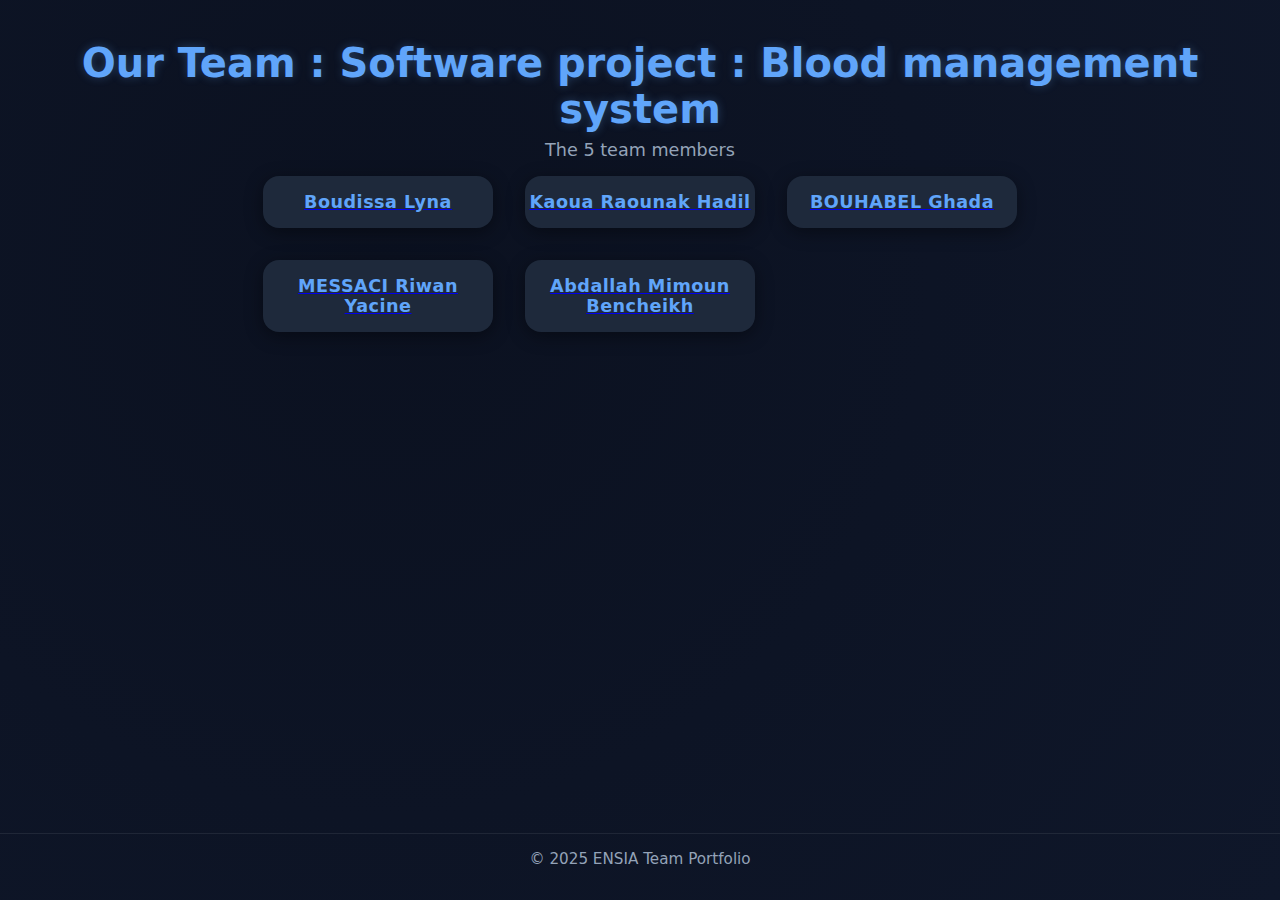
<file: index.html>
<!DOCTYPE html>
<html lang="fr">
<head>
  <meta charset="utf-8" />
  <meta name="viewport" content="width=device-width,initial-scale=1" />
  <title>ENSIA Team Portfolio</title>
  <link rel="stylesheet" href="./styles.css">
</head>
<body>
  <header class="site-header">
    <div class="container">
      <h1>Our Team : Software project : Blood management system </h1>
      <p class="subtitle">The 5 team members </p>
    </div>
  </header>

  <main class="container team-grid">
    <article class="member-card">
      <a href="./student3.html" class="member-link">
        <h3>Boudissa Lyna</h3>
      </a>
    </article>

    <article class="member-card">
      <a href="./student4.html" class="member-link">
        <h3>Kaoua Raounak Hadil</h3>
      </a>
    </article>

    <article class="member-card">
      <a href="./bouhabel_ghada.html" class="member-link">
      
        <h3>BOUHABEL Ghada</h3>
      </a>
    </article>

    <article class="member-card">
      <a href="./teammember4/student1.html" class="member-link">
        <h3>MESSACI Riwan Yacine</h3>
      </a>
    </article>

    <article class="member-card">
      <a href="./student2.html" class="member-link">
        <h3>Abdallah Mimoun Bencheikh</h3>
      </a>
    </article>
  </main>

  <footer class="site-footer">
    <div class="container">
      <p>© 2025 ENSIA Team Portfolio </p>
    </div>
  </footer>
</body>
</html>
</file>
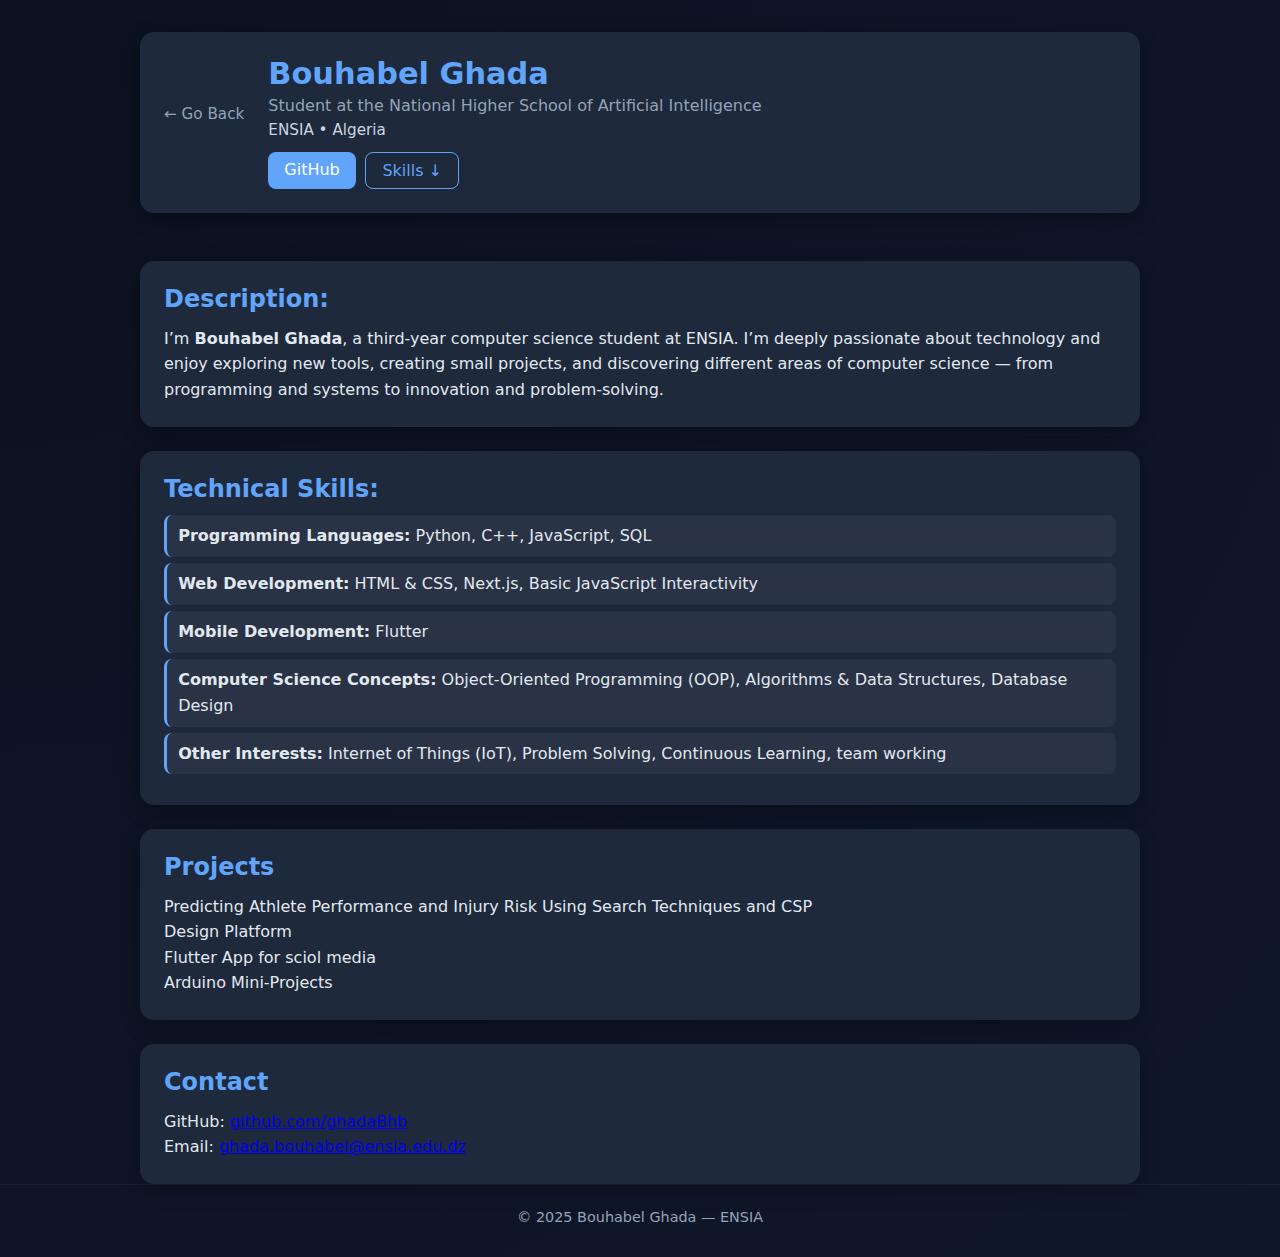
<file: bouhabel_ghada.html>
<!DOCTYPE html>
<html lang="fr">
<head>
  <meta charset="utf-8" />
  <meta name="viewport" content="width=device-width,initial-scale=1" />
  <title>Bouhabel Ghada Profile</title>
  <link rel="stylesheet" href="./bouhabel_ghada.css" />
</head>
<body>
  <header class="profile-header">
    <div class="container hero">
      <a href="./home/index.html" class="back-link">← Go Back</a>
      <div class="hero-content">
        <div class="info">
          <h1>Bouhabel Ghada</h1>
          <p class="role">Student at the National Higher School of Artificial Intelligence</p>
          <p class="location">ENSIA • Algeria</p>
          <div class="links">
            <a href="https://github.com/ghadaBhb" target="_blank" class="btn">GitHub</a>
            <a href="#skills" class="btn secondary">Skills ↓</a>
          </div>
        </div>
      </div>
    </div>
  </header>

  <main class="container profile-main">
    <section class="card about">
      <h2>Description:</h2>
      <p>
        I’m <strong>Bouhabel Ghada</strong>, a third-year computer science student at ENSIA.  
        I’m deeply passionate about technology and enjoy exploring new tools,  
        creating small projects, and discovering different areas of computer science —  
        from programming and systems to innovation and problem-solving.
      </p> 
    </section>

    <section id="skills" class="card skills">
      <h2>Technical Skills:</h2>
      <ul>
        <li><strong>Programming Languages:</strong> Python, C++, JavaScript, SQL</li>
        <li><strong>Web Development:</strong> HTML & CSS, Next.js, Basic JavaScript Interactivity</li>
        <li><strong>Mobile Development:</strong> Flutter</li>
        <li><strong>Computer Science Concepts:</strong> Object-Oriented Programming (OOP), Algorithms & Data Structures, Database Design</li>
        <li><strong>Other Interests:</strong> Internet of Things (IoT), Problem Solving, Continuous Learning, team working</li>
      </ul>
    </section>

    <section class="card projects">
      <h2>Projects</h2>
      <p>
        Predicting Athlete Performance and Injury Risk Using Search Techniques and CSP<br>
        Design Platform<br>
        Flutter App for sciol media<br>
        Arduino Mini-Projects
      </p>
    </section>

    <section class="card contact">
      <h2>Contact</h2>
      <p>
        GitHub: <a href="https://github.com/ghadaBhb" target="_blank">github.com/ghadaBhb</a><br>
        Email: <a href="mailto:ghada.bouhabel@ensia.edu.dz">ghada.bouhabel@ensia.edu.dz</a>
      </p>
    </section>
  </main>

  <footer class="profile-footer">
    <p>© 2025 Bouhabel Ghada — ENSIA</p>
  </footer>
</body>
</html>
</file>
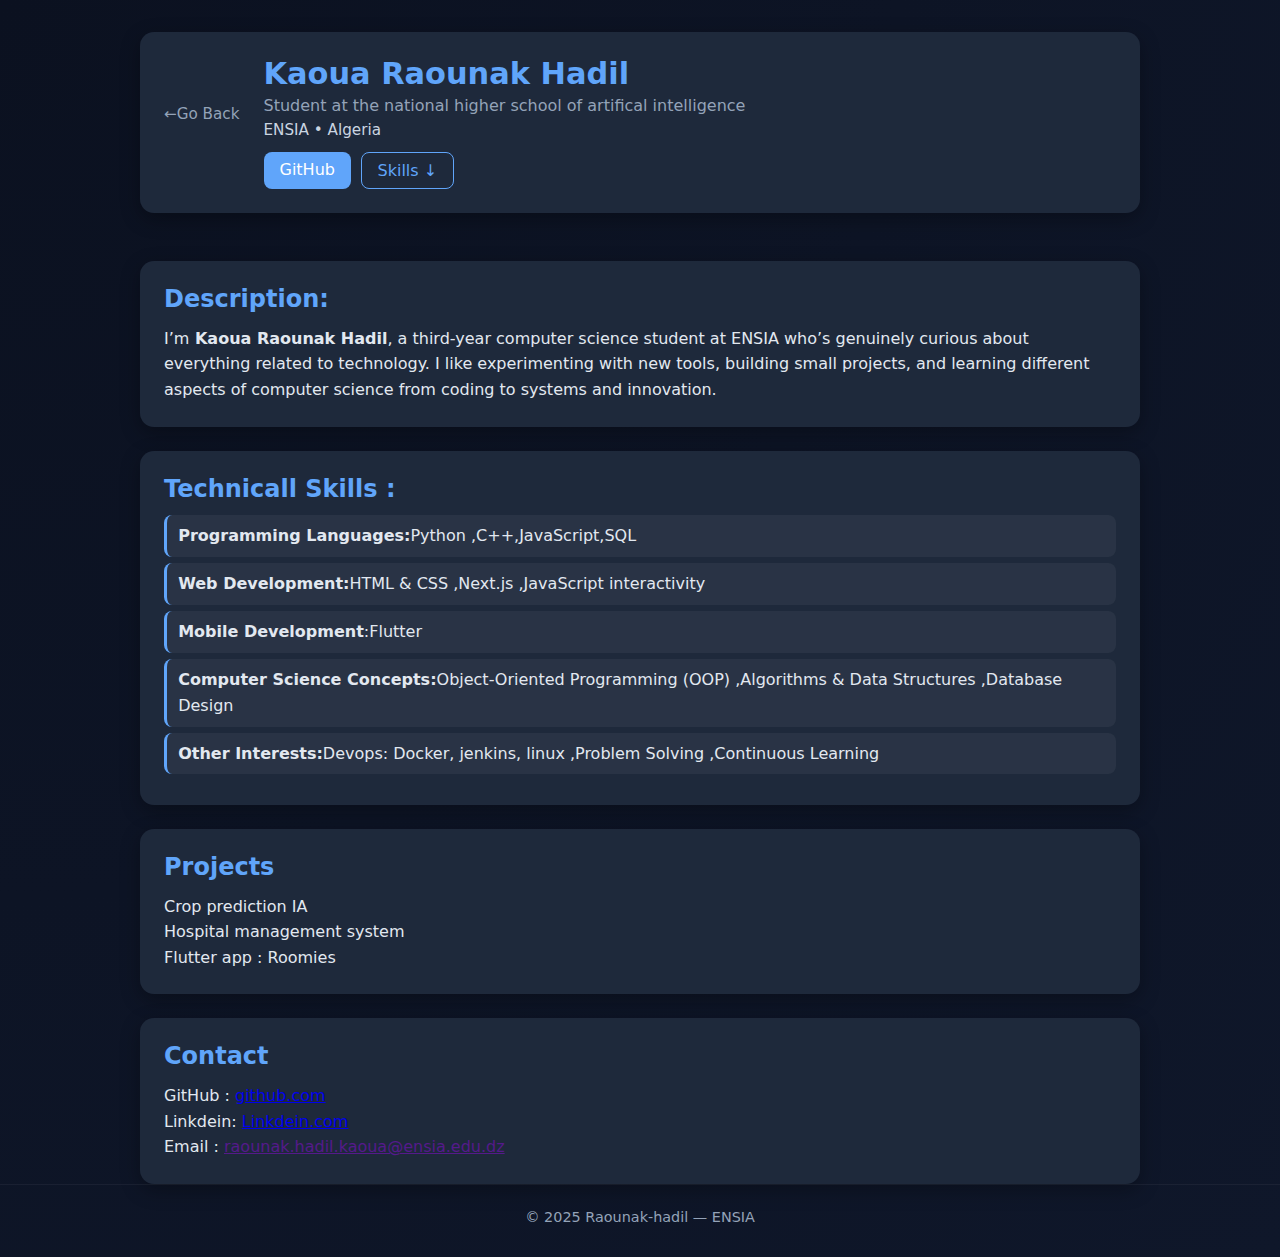
<file: KaouaRaounakHadil.html>
<!DOCTYPE html>
<html lang="fr">
<head>
  <meta charset="utf-8" />
  <meta name="viewport" content="width=device-width,initial-scale=1" />
  <title>Kaoua Raounak Hadil Profil</title>
  <link rel="stylesheet" href="./profile.css" />
</head>
<body>
  <header class="profile-header">
    <div class="container hero">
      <a href="../index.html" class="back-link">←Go Back</a>
      <div class="hero-content">

        <div class="info">
          <h1>Kaoua Raounak Hadil</h1>
          <p class="role">Student at the national higher school of artifical intelligence</p>
          <p class="location">ENSIA • Algeria</p>
          <div class="links">
            <a href="https://github.com/BoudissaLyna" target="_blank" class="btn">GitHub</a>
            <a href="#skills" class="btn secondary">Skills  ↓</a>
          </div>
        </div>
      </div>
    </div>
  </header>

  <main class="container profile-main">
    <section class="card about">
      <h2>Description:</h2>
      <p>
        I’m<strong> Kaoua Raounak Hadil</strong>, a third-year computer science student at ENSIA who’s genuinely 
        curious about everything related to technology. I like experimenting with new tools,
         building small projects, and learning different aspects of computer science 
          from coding to systems and innovation.
        
      </p> 
    </section>

    <section id="skills" class="card skills">
      <h2>Technicall Skills : </h2>
      <ul>
        <li><strong>Programming Languages:</strong>Python ,C++,JavaScript,SQL</li>
        <li><strong>Web Development:</strong>HTML & CSS ,Next.js ,JavaScript interactivity</li>
         <li><strong>Mobile Development</strong>:</strong>Flutter</li>
        <li><strong>Computer Science Concepts:</strong>Object-Oriented Programming (OOP) ,Algorithms & Data Structures ,Database Design</li>
        <li><strong>Other Interests:</strong>Devops: Docker, jenkins, linux ,Problem Solving ,Continuous Learning</li>
        
      </ul>
    </section>

    <section class="card projects">
      <h2>Projects</h2>
      <p>
         Crop prediction IA <br>
         Hospital management system <br>
         Flutter app : Roomies  <br>
      </p>
    </section>

    <section class="card contact">
      <h2>Contact</h2>
      <p>
        GitHub : <a href="https://github.com/Raounak-hadil" target="_blank">github.com</a><br>
        Linkdein: <a href="https://www.linkedin.com/in/raounak-hadil-student-kaoua-a25505345?utm_source=share&utm_campaign=share_via&utm_content=profile&utm_medium=android_app" target="_blank">Linkdein.com</a><br>
        Email : <a href="">raounak.hadil.kaoua@ensia.edu.dz</a>
      </p>
    </section>
  </main>

  <footer class="profile-footer">
    <p>© 2025 Raounak-hadil — ENSIA</p>
  </footer>
</body>
</html>
</file>
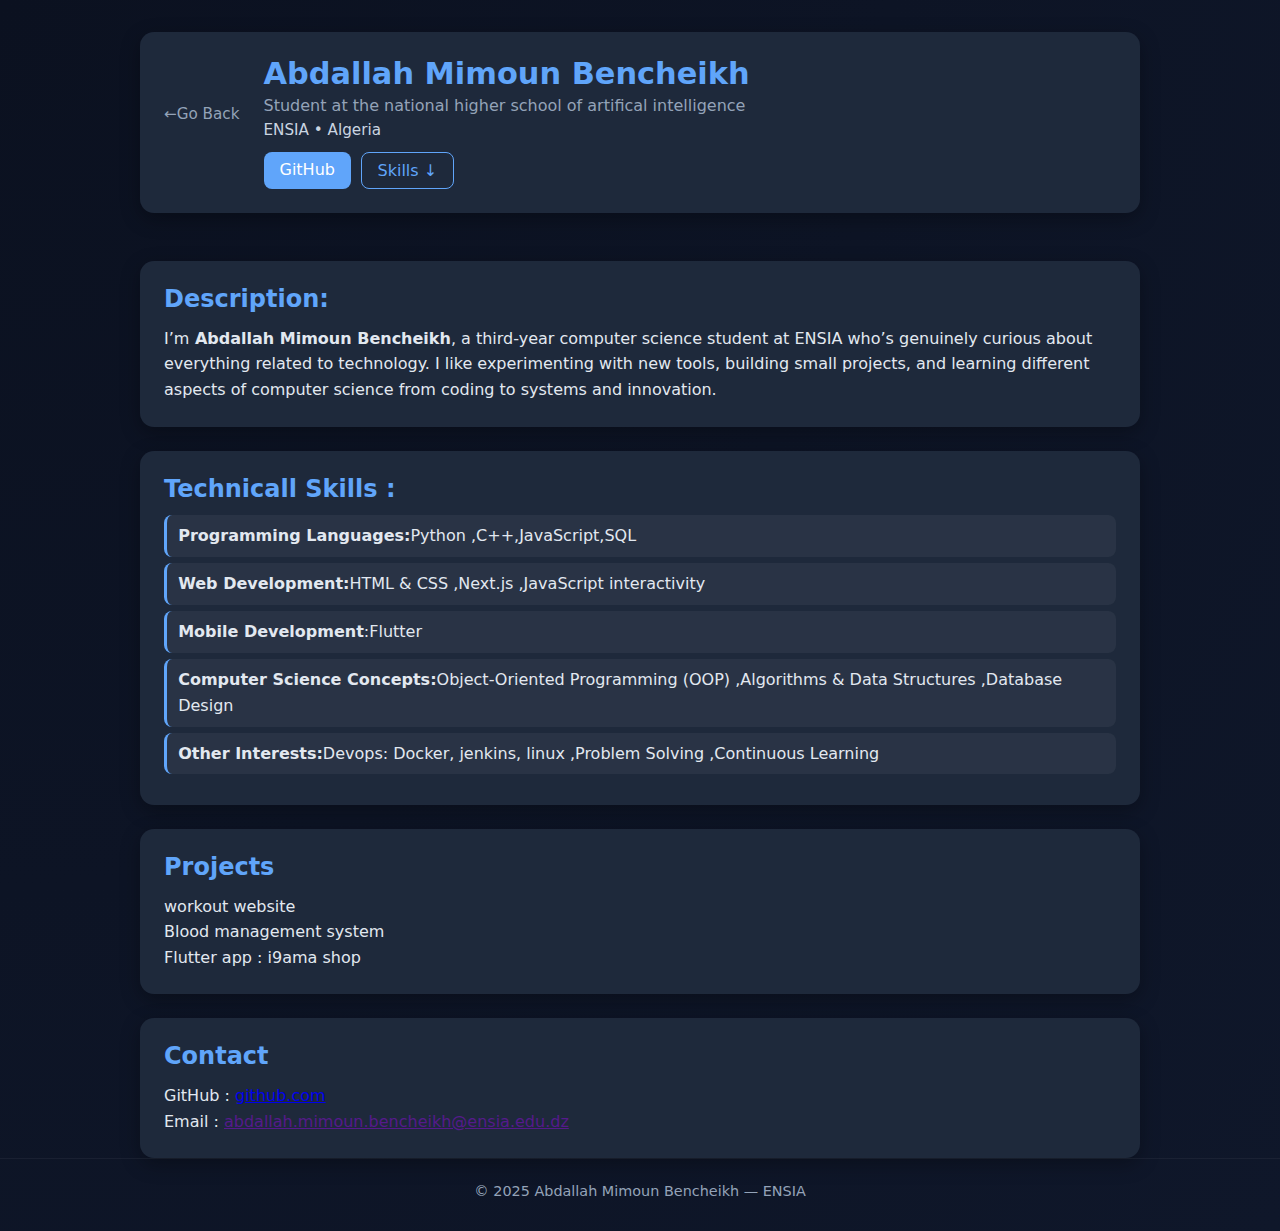
<file: student2.html>
<!DOCTYPE html>
<html lang="fr">
<head>
  <meta charset="utf-8" />
  <meta name="viewport" content="width=device-width,initial-scale=1" />
  <title>Abdallah Mimoun Bencheikh Profil</title>
  <link rel="stylesheet" href="./profile.css" />
</head>
<body>
  <header class="profile-header">
    <div class="container hero">
      <a href="../index.html" class="back-link">←Go Back</a>
      <div class="hero-content">

        <div class="info">
          <h1>Abdallah Mimoun Bencheikh</h1>
          <p class="role">Student at the national higher school of artifical intelligence</p>
          <p class="location">ENSIA • Algeria</p>
          <div class="links">
            <a href="https://github.com/Abdallah-Mimoun-Bencheikh" target="_blank" class="btn">GitHub</a>
            <a href="#skills" class="btn secondary">Skills  ↓</a>
          </div>
        </div>
      </div>
    </div>
  </header>

  <main class="container profile-main">
    <section class="card about">
      <h2>Description:</h2>
      <p>
        I’m<strong> Abdallah Mimoun Bencheikh</strong>, a third-year computer science student at ENSIA who’s genuinely 
        curious about everything related to technology. I like experimenting with new tools,
         building small projects, and learning different aspects of computer science 
          from coding to systems and innovation.
        
      </p> 
    </section>

    <section id="skills" class="card skills">
      <h2>Technicall Skills : </h2>
      <ul>
        <li><strong>Programming Languages:</strong>Python ,C++,JavaScript,SQL</li>
        <li><strong>Web Development:</strong>HTML & CSS ,Next.js ,JavaScript interactivity</li>
         <li><strong>Mobile Development</strong>:</strong>Flutter</li>
        <li><strong>Computer Science Concepts:</strong>Object-Oriented Programming (OOP) ,Algorithms & Data Structures ,Database Design</li>
        <li><strong>Other Interests:</strong>Devops: Docker, jenkins, linux ,Problem Solving ,Continuous Learning</li>
        
      </ul>
    </section>

    <section class="card projects">
      <h2>Projects</h2>
      <p>
         workout website <br>
         Blood management system <br>
         Flutter app : i9ama shop  <br>
      </p>
    </section>

    <section class="card contact">
      <h2>Contact</h2>
      <p>
        GitHub : <a href="https://github.com/Abdallah-Mimoun-Bencheikh" target="_blank">github.com</a><br>
        Email : <a href="">abdallah.mimoun.bencheikh@ensia.edu.dz</a>
      </p>
    </section>
  </main>

  <footer class="profile-footer">
    <p>© 2025 Abdallah Mimoun Bencheikh — ENSIA</p>
  </footer>
</body>
</html>
</file>
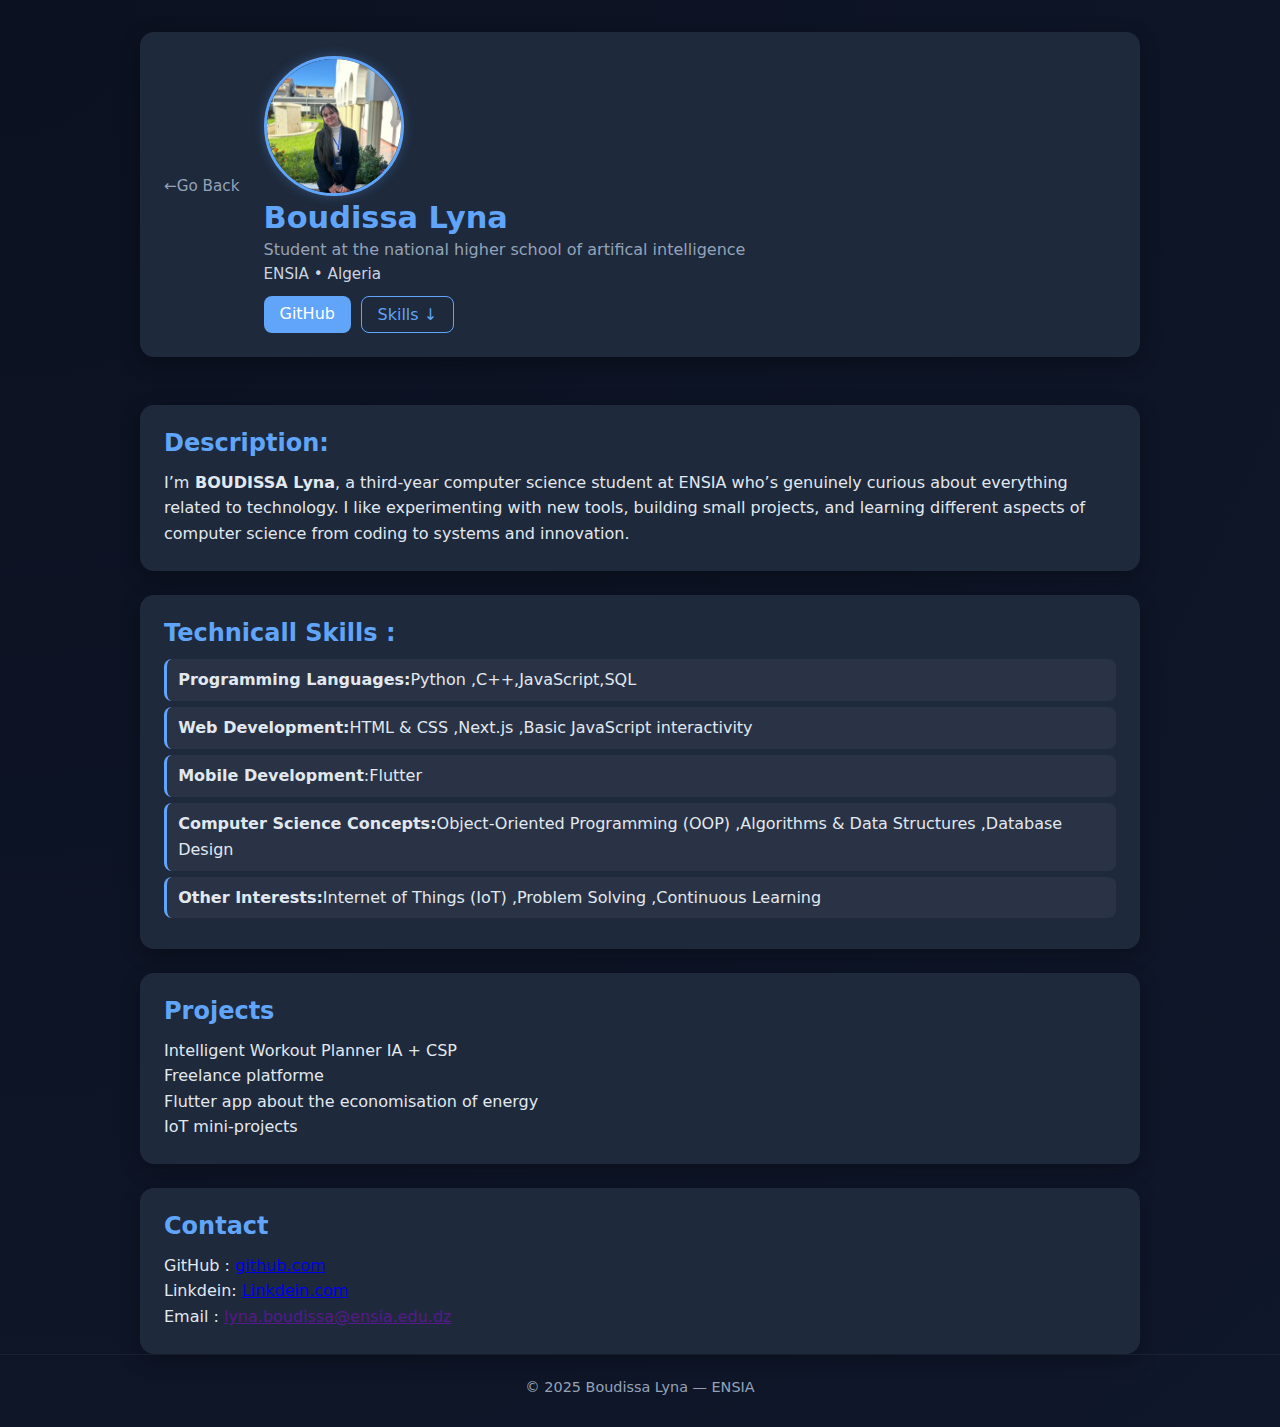
<file: student3.html>
<!DOCTYPE html>
<html lang="fr">
<head>
  <meta charset="utf-8" />
  <meta name="viewport" content="width=device-width,initial-scale=1" />
  <title>Boudissa Lyna  Profil</title>
  <link rel="stylesheet" href="./profile.css" />
</head>
<body>
  <header class="profile-header">
    <div class="container hero">
      <a href="./index.html" class="back-link">←Go Back</a>
      <div class="hero-content">
        <img src="./photo.jpg" alt="Boudissa Lyna" class="avatar" />
        <div class="info">
          <h1>Boudissa Lyna</h1>
          <p class="role">Student at the national higher school of artifical intelligence</p>
          <p class="location">ENSIA • Algeria</p>
          <div class="links">
            <a href="https://github.com/BoudissaLyna" target="_blank" class="btn">GitHub</a>
            <a href="#skills" class="btn secondary">Skills  ↓</a>
          </div>
        </div>
      </div>
    </div>
  </header>

  <main class="container profile-main">
    <section class="card about">
      <h2>Description:</h2>
      <p>
        I’m<strong> BOUDISSA Lyna</strong>, a third-year computer science student at ENSIA who’s genuinely 
        curious about everything related to technology. I like experimenting with new tools,
         building small projects, and learning different aspects of computer science 
          from coding to systems and innovation.
        
      </p> 
    </section>

    <section id="skills" class="card skills">
      <h2>Technicall Skills : </h2>
      <ul>
        <li><strong>Programming Languages:</strong>Python ,C++,JavaScript,SQL</li>
        <li><strong>Web Development:</strong>HTML & CSS ,Next.js ,Basic JavaScript interactivity</li>
         <li><strong>Mobile Development</strong>:</strong>Flutter</li>
        <li><strong>Computer Science Concepts:</strong>Object-Oriented Programming (OOP) ,Algorithms & Data Structures ,Database Design</li>
        <li><strong>Other Interests:</strong>Internet of Things (IoT) ,Problem Solving ,Continuous Learning</li>
        
      </ul>
    </section>

    <section class="card projects">
      <h2>Projects</h2>
      <p>
         Intelligent Workout Planner IA + CSP<br>
         Freelance platforme <br>
         Flutter app about the economisation of energy  <br>
         IoT mini-projects
      </p>
    </section>

    <section class="card contact">
      <h2>Contact</h2>
      <p>
        GitHub : <a href="https://github.com/BoudissaLyna" target="_blank">github.com</a><br>
        Linkdein: <a href="https://www.linkedin.com/in/lyna-boudissa-50729630a/?locale=en_US" target="_blank">Linkdein.com</a><br>
        Email : <a href="">lyna.boudissa@ensia.edu.dz</a>
      </p>
    </section>
  </main>

  <footer class="profile-footer">
    <p>© 2025 Boudissa Lyna — ENSIA</p>
  </footer>
</body>
</html>
</file>
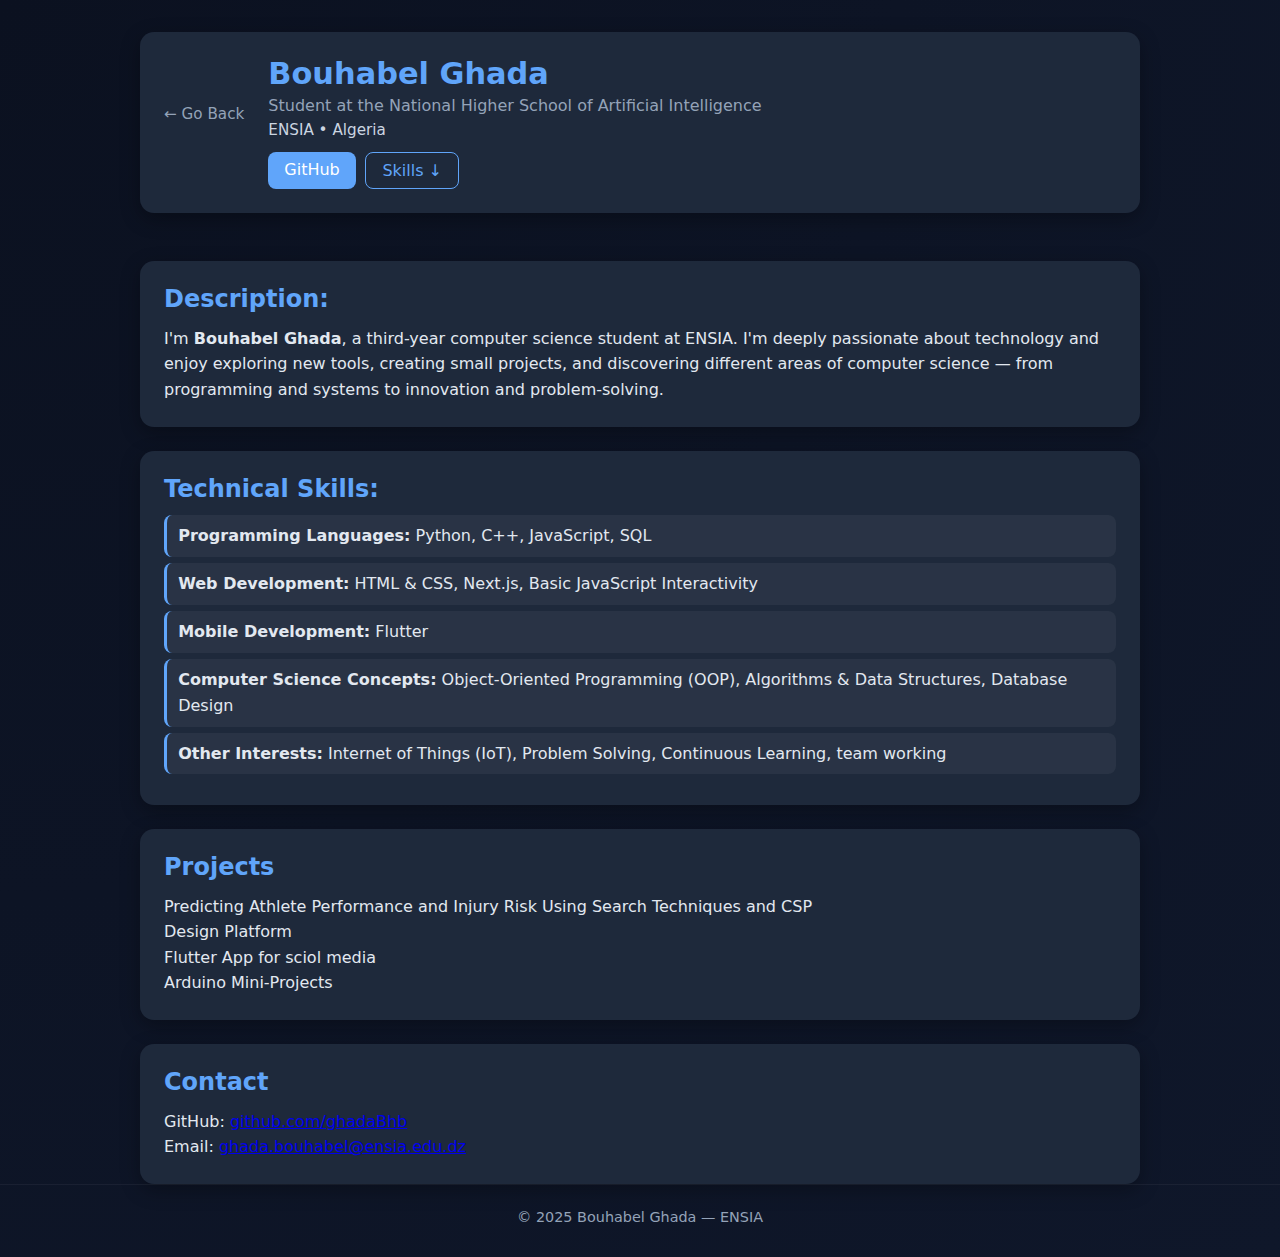
<file: docs/bouhabel_ghada.html>
<!DOCTYPE html>
<html lang="fr">
<head>
  <meta charset="utf-8" />
  <meta name="viewport" content="width=device-width,initial-scale=1" />
  <title>Bouhabel Ghada Profile</title>
  <link rel="stylesheet" href="./profile.css" />
</head>
<body>
  <header class="profile-header">
    <div class="container hero">
      <a href="./index.html" class="back-link">← Go Back</a>
      <div class="hero-content">
        <div class="info">
          <h1>Bouhabel Ghada</h1>
          <p class="role">Student at the National Higher School of Artificial Intelligence</p>
          <p class="location">ENSIA • Algeria</p>
          <div class="links">
            <a href="https://github.com/ghadaBhb" target="_blank" class="btn">GitHub</a>
            <a href="#skills" class="btn secondary">Skills ↓</a>
          </div>
        </div>
      </div>
    </div>
  </header>

  <main class="container profile-main">
    <section class="card about">
      <h2>Description:</h2>
      <p>
        I'm <strong>Bouhabel Ghada</strong>, a third-year computer science student at ENSIA.  
        I'm deeply passionate about technology and enjoy exploring new tools,  
        creating small projects, and discovering different areas of computer science —  
        from programming and systems to innovation and problem-solving.
      </p> 
    </section>

    <section id="skills" class="card skills">
      <h2>Technical Skills:</h2>
      <ul>
        <li><strong>Programming Languages:</strong> Python, C++, JavaScript, SQL</li>
        <li><strong>Web Development:</strong> HTML & CSS, Next.js, Basic JavaScript Interactivity</li>
        <li><strong>Mobile Development:</strong> Flutter</li>
        <li><strong>Computer Science Concepts:</strong> Object-Oriented Programming (OOP), Algorithms & Data Structures, Database Design</li>
        <li><strong>Other Interests:</strong> Internet of Things (IoT), Problem Solving, Continuous Learning, team working</li>
      </ul>
    </section>

    <section class="card projects">
      <h2>Projects</h2>
      <p>
        Predicting Athlete Performance and Injury Risk Using Search Techniques and CSP<br>
        Design Platform<br>
        Flutter App for sciol media<br>
        Arduino Mini-Projects
      </p>
    </section>

    <section class="card contact">
      <h2>Contact</h2>
      <p>
        GitHub: <a href="https://github.com/ghadaBhb" target="_blank">github.com/ghadaBhb</a><br>
        Email: <a href="mailto:ghada.bouhabel@ensia.edu.dz">ghada.bouhabel@ensia.edu.dz</a>
      </p>
    </section>
  </main>

  <footer class="profile-footer">
    <p>© 2025 Bouhabel Ghada — ENSIA</p>
  </footer>
</body>
</html>
</file>
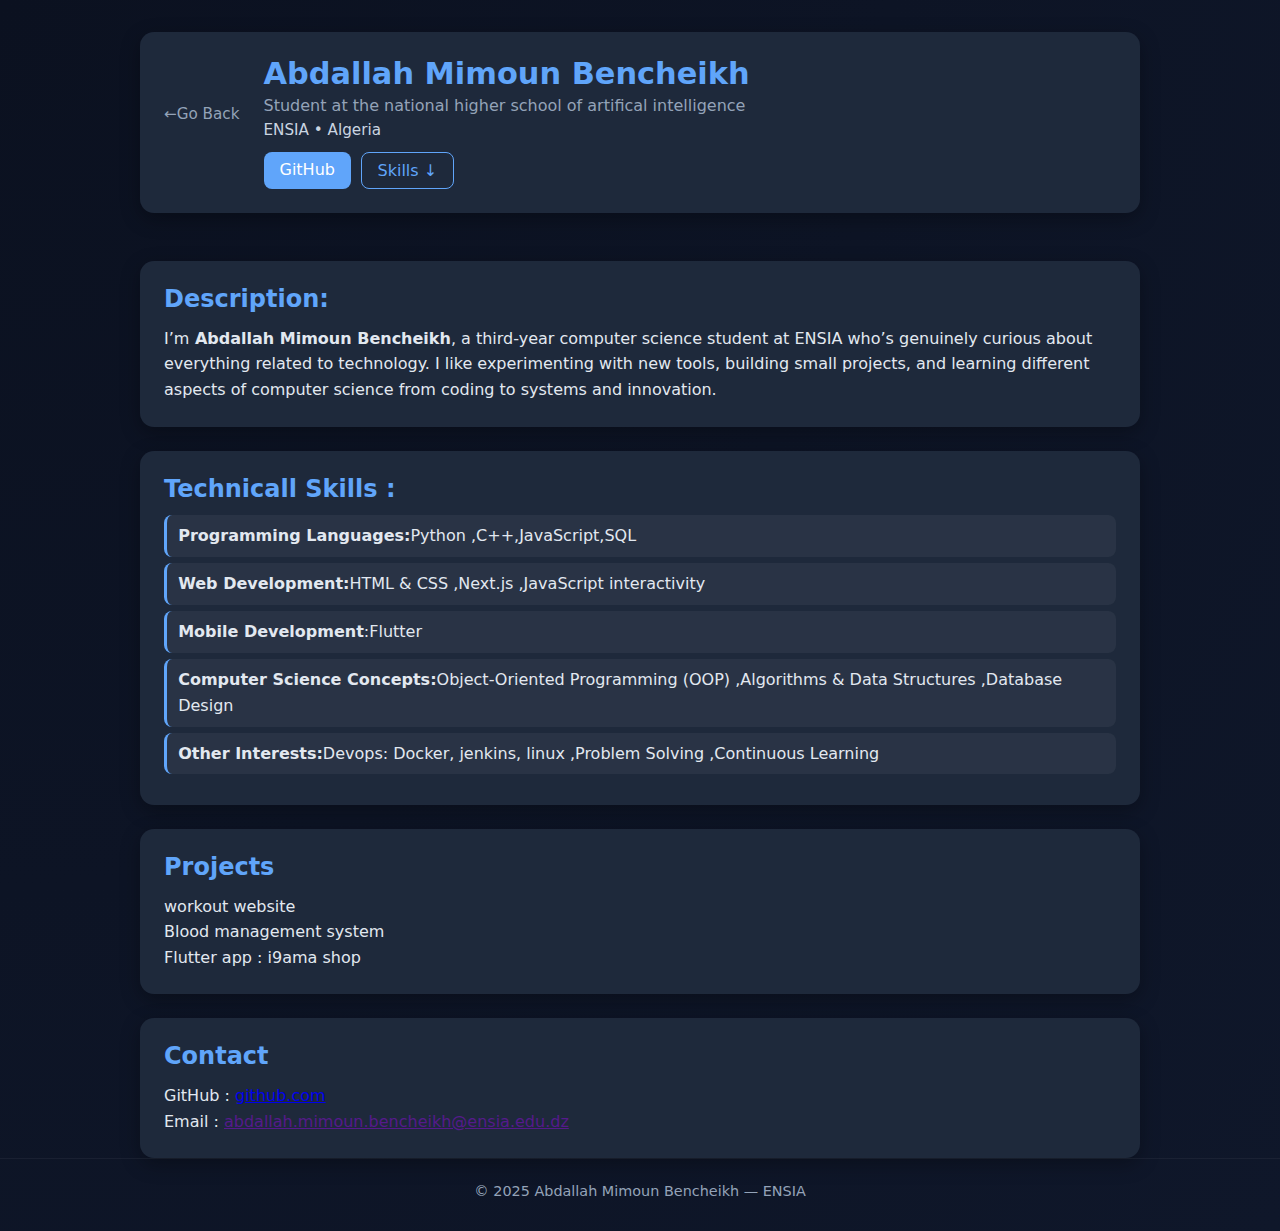
<file: docs/student2.html>
<!DOCTYPE html>
<html lang="fr">
<head>
  <meta charset="utf-8" />
  <meta name="viewport" content="width=device-width,initial-scale=1" />
  <title>Abdallah Mimoun Bencheikh Profil</title>
  <link rel="stylesheet" href="./profile.css" />
</head>
<body>
  <header class="profile-header">
    <div class="container hero">
      <a href="./index.html" class="back-link">←Go Back</a>
      <div class="hero-content">

        <div class="info">
          <h1>Abdallah Mimoun Bencheikh</h1>
          <p class="role">Student at the national higher school of artifical intelligence</p>
          <p class="location">ENSIA • Algeria</p>
          <div class="links">
            <a href="https://github.com/Abdallah-Mimoun-Bencheikh" target="_blank" class="btn">GitHub</a>
            <a href="#skills" class="btn secondary">Skills  ↓</a>
          </div>
        </div>
      </div>
    </div>
  </header>

  <main class="container profile-main">
    <section class="card about">
      <h2>Description:</h2>
      <p>
        I’m<strong> Abdallah Mimoun Bencheikh</strong>, a third-year computer science student at ENSIA who’s genuinely 
        curious about everything related to technology. I like experimenting with new tools,
         building small projects, and learning different aspects of computer science 
          from coding to systems and innovation.
        
      </p> 
    </section>

    <section id="skills" class="card skills">
      <h2>Technicall Skills : </h2>
      <ul>
        <li><strong>Programming Languages:</strong>Python ,C++,JavaScript,SQL</li>
        <li><strong>Web Development:</strong>HTML & CSS ,Next.js ,JavaScript interactivity</li>
         <li><strong>Mobile Development</strong>:</strong>Flutter</li>
        <li><strong>Computer Science Concepts:</strong>Object-Oriented Programming (OOP) ,Algorithms & Data Structures ,Database Design</li>
        <li><strong>Other Interests:</strong>Devops: Docker, jenkins, linux ,Problem Solving ,Continuous Learning</li>
        
      </ul>
    </section>

    <section class="card projects">
      <h2>Projects</h2>
      <p>
         workout website <br>
         Blood management system <br>
         Flutter app : i9ama shop  <br>
      </p>
    </section>

    <section class="card contact">
      <h2>Contact</h2>
      <p>
        GitHub : <a href="https://github.com/Abdallah-Mimoun-Bencheikh" target="_blank">github.com</a><br>
        Email : <a href="">abdallah.mimoun.bencheikh@ensia.edu.dz</a>
      </p>
    </section>
  </main>

  <footer class="profile-footer">
    <p>© 2025 Abdallah Mimoun Bencheikh — ENSIA</p>
  </footer>
</body>
</html>
</file>
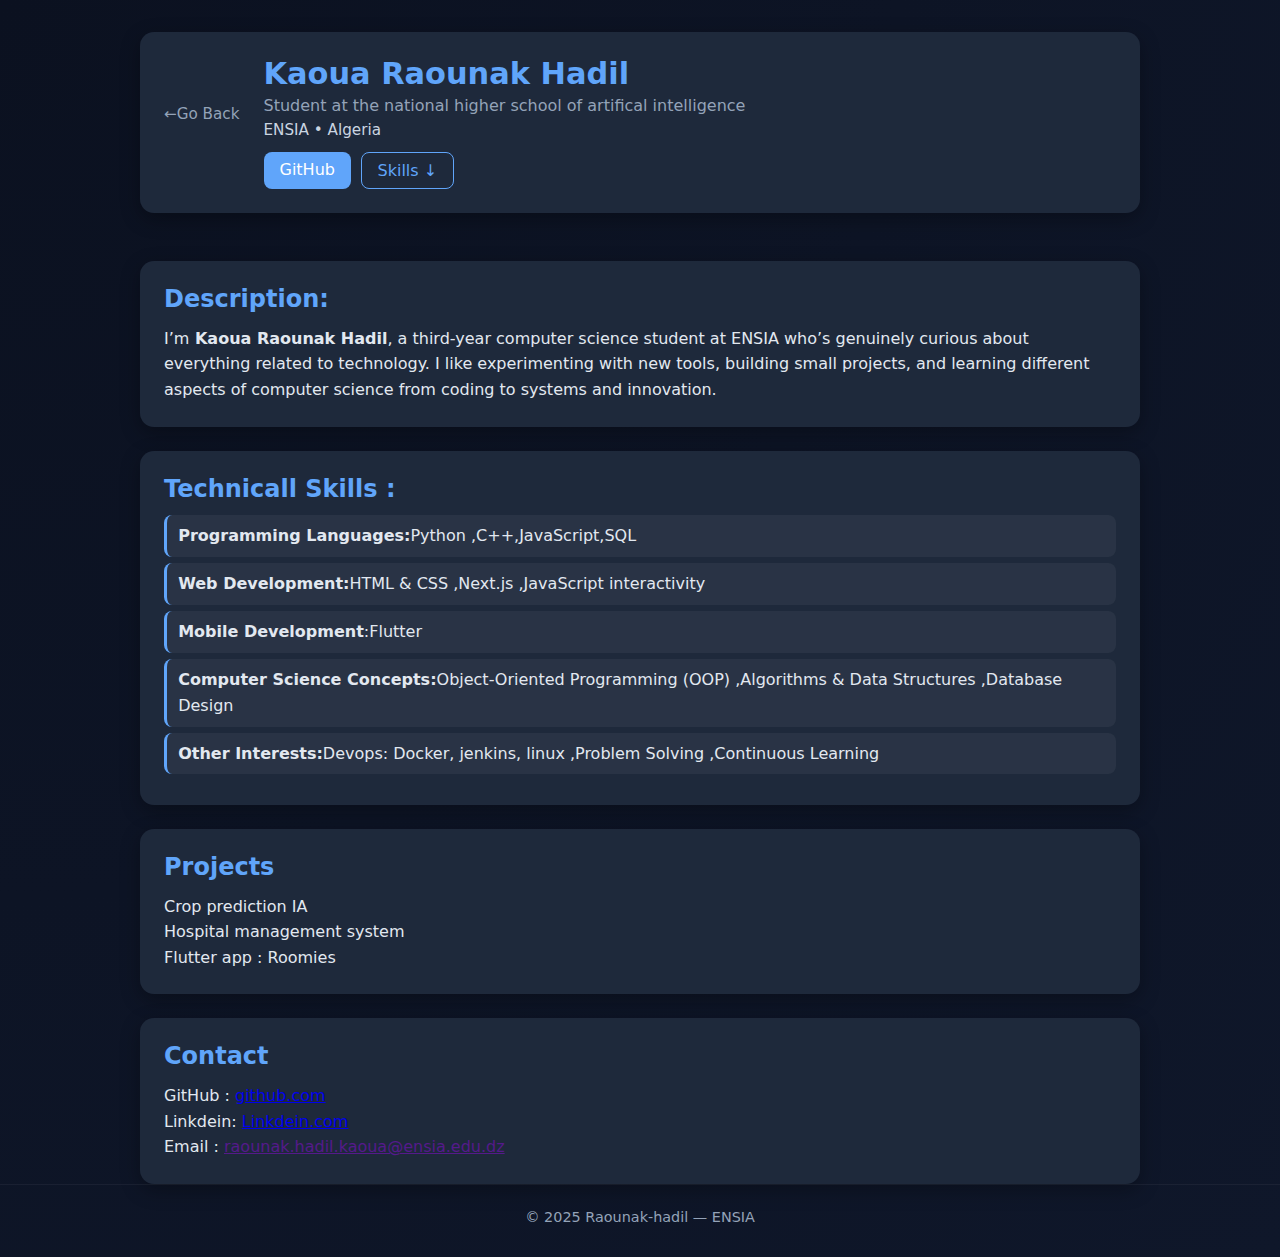
<file: docs/student4.html>
<!DOCTYPE html>
<html lang="fr">
<head>
  <meta charset="utf-8" />
  <meta name="viewport" content="width=device-width,initial-scale=1" />
  <title>Kaoua Raounak Hadil Profil</title>
  <link rel="stylesheet" href="./profile.css" />
</head>
<body>
  <header class="profile-header">
    <div class="container hero">
      <a href="./index.html" class="back-link">←Go Back</a>
      <div class="hero-content">

        <div class="info">
          <h1>Kaoua Raounak Hadil</h1>
          <p class="role">Student at the national higher school of artifical intelligence</p>
          <p class="location">ENSIA • Algeria</p>
          <div class="links">
            <a href="https://github.com/BoudissaLyna" target="_blank" class="btn">GitHub</a>
            <a href="#skills" class="btn secondary">Skills  ↓</a>
          </div>
        </div>
      </div>
    </div>
  </header>

  <main class="container profile-main">
    <section class="card about">
      <h2>Description:</h2>
      <p>
        I’m<strong> Kaoua Raounak Hadil</strong>, a third-year computer science student at ENSIA who’s genuinely 
        curious about everything related to technology. I like experimenting with new tools,
         building small projects, and learning different aspects of computer science 
          from coding to systems and innovation.
        
      </p> 
    </section>

    <section id="skills" class="card skills">
      <h2>Technicall Skills : </h2>
      <ul>
        <li><strong>Programming Languages:</strong>Python ,C++,JavaScript,SQL</li>
        <li><strong>Web Development:</strong>HTML & CSS ,Next.js ,JavaScript interactivity</li>
         <li><strong>Mobile Development</strong>:</strong>Flutter</li>
        <li><strong>Computer Science Concepts:</strong>Object-Oriented Programming (OOP) ,Algorithms & Data Structures ,Database Design</li>
        <li><strong>Other Interests:</strong>Devops: Docker, jenkins, linux ,Problem Solving ,Continuous Learning</li>
        
      </ul>
    </section>

    <section class="card projects">
      <h2>Projects</h2>
      <p>
         Crop prediction IA <br>
         Hospital management system <br>
         Flutter app : Roomies  <br>
      </p>
    </section>

    <section class="card contact">
      <h2>Contact</h2>
      <p>
        GitHub : <a href="https://github.com/Raounak-hadil" target="_blank">github.com</a><br>
        Linkdein: <a href="https://www.linkedin.com/in/raounak-hadil-student-kaoua-a25505345?utm_source=share&utm_campaign=share_via&utm_content=profile&utm_medium=android_app" target="_blank">Linkdein.com</a><br>
        Email : <a href="">raounak.hadil.kaoua@ensia.edu.dz</a>
      </p>
    </section>
  </main>

  <footer class="profile-footer">
    <p>© 2025 Raounak-hadil — ENSIA</p>
  </footer>
</body>
</html>
</file>
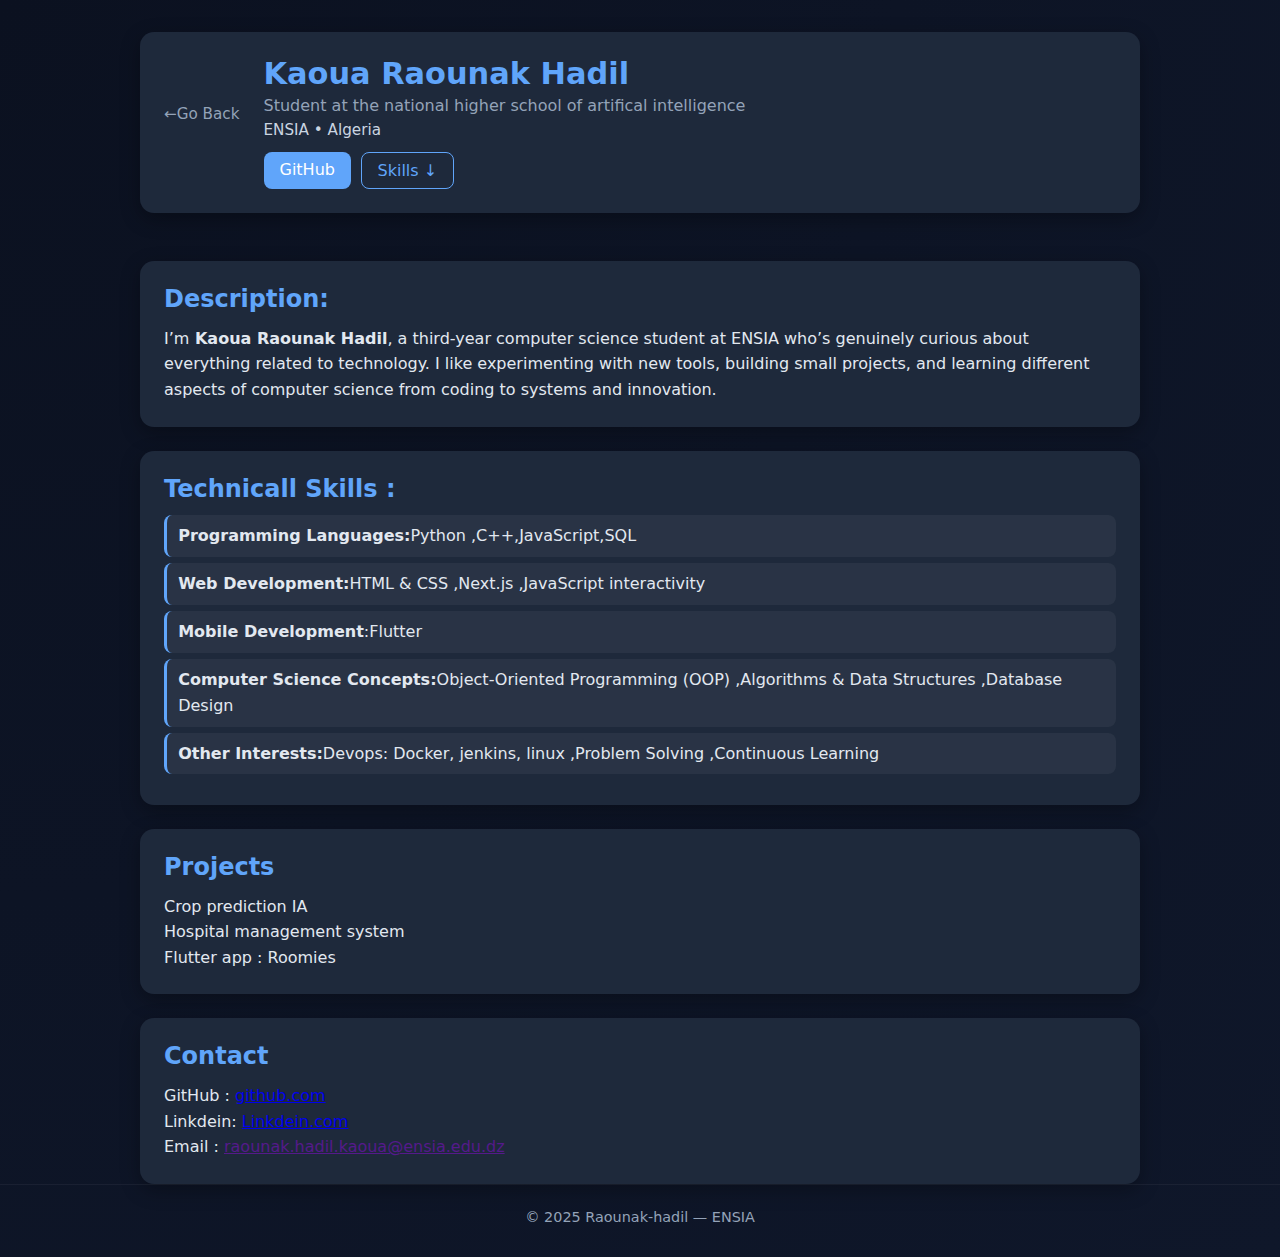
<file: teammember1/KaouaRaounakHadil.html>
<!DOCTYPE html>
<html lang="fr">
<head>
  <meta charset="utf-8" />
  <meta name="viewport" content="width=device-width,initial-scale=1" />
  <title>Kaoua Raounak Hadil Profil</title>
  <link rel="stylesheet" href="./profile.css" />
</head>
<body>
  <header class="profile-header">
    <div class="container hero">
      <a href="../index.html" class="back-link">←Go Back</a>
      <div class="hero-content">

        <div class="info">
          <h1>Kaoua Raounak Hadil</h1>
          <p class="role">Student at the national higher school of artifical intelligence</p>
          <p class="location">ENSIA • Algeria</p>
          <div class="links">
            <a href="https://github.com/BoudissaLyna" target="_blank" class="btn">GitHub</a>
            <a href="#skills" class="btn secondary">Skills  ↓</a>
          </div>
        </div>
      </div>
    </div>
  </header>

  <main class="container profile-main">
    <section class="card about">
      <h2>Description:</h2>
      <p>
        I’m<strong> Kaoua Raounak Hadil</strong>, a third-year computer science student at ENSIA who’s genuinely 
        curious about everything related to technology. I like experimenting with new tools,
         building small projects, and learning different aspects of computer science 
          from coding to systems and innovation.
        
      </p> 
    </section>

    <section id="skills" class="card skills">
      <h2>Technicall Skills : </h2>
      <ul>
        <li><strong>Programming Languages:</strong>Python ,C++,JavaScript,SQL</li>
        <li><strong>Web Development:</strong>HTML & CSS ,Next.js ,JavaScript interactivity</li>
         <li><strong>Mobile Development</strong>:</strong>Flutter</li>
        <li><strong>Computer Science Concepts:</strong>Object-Oriented Programming (OOP) ,Algorithms & Data Structures ,Database Design</li>
        <li><strong>Other Interests:</strong>Devops: Docker, jenkins, linux ,Problem Solving ,Continuous Learning</li>
        
      </ul>
    </section>

    <section class="card projects">
      <h2>Projects</h2>
      <p>
         Crop prediction IA <br>
         Hospital management system <br>
         Flutter app : Roomies  <br>
      </p>
    </section>

    <section class="card contact">
      <h2>Contact</h2>
      <p>
        GitHub : <a href="https://github.com/Raounak-hadil" target="_blank">github.com</a><br>
        Linkdein: <a href="https://www.linkedin.com/in/raounak-hadil-student-kaoua-a25505345?utm_source=share&utm_campaign=share_via&utm_content=profile&utm_medium=android_app" target="_blank">Linkdein.com</a><br>
        Email : <a href="">raounak.hadil.kaoua@ensia.edu.dz</a>
      </p>
    </section>
  </main>

  <footer class="profile-footer">
    <p>© 2025 Raounak-hadil — ENSIA</p>
  </footer>
</body>
</html>
</file>
<file: styles.css>
/* ===== Dark Mode Team Page ===== */
:root {
  --bg: #0f172a;
  --card: #1e293b;
  --text: #e2e8f0;
  --accent: #60a5fa;
  --muted: #94a3b8;
  --shadow: rgba(0, 0, 0, 0.4);
  --radius: 16px;
}

* {
  margin: 0;
  padding: 0;
  box-sizing: border-box;
  font-family: 'Poppins', system-ui, sans-serif;
}

body {
  background: radial-gradient(circle at 30% 30%, #0b1120 0%, #0f172a 100%);
  color: var(--text);
  display: flex;
  flex-direction: column;
  min-height: 100vh;
}

/* Header */
.site-header {
  text-align: center;
  padding: 2.5rem 1rem 1rem;
}

.site-header h1 {
  font-size: 2.5rem;
  color: var(--accent);
  text-shadow: 0 0 10px rgba(96, 165, 250, 0.3);
}

.subtitle {
  color: var(--muted);
  margin-top: 0.5rem;
  font-size: 1.1rem;
}

/* Team Section */
.team-section {
  display: flex;
  justify-content: center;
  align-items: center;
  flex-grow: 1;
  padding: 2rem 1rem 3rem;
}

/* Grid for 5 cards nicely centered */
.team-grid {
  display: grid;
  grid-template-columns: repeat(auto-fit, minmax(230px, 1fr));
  gap: 2rem;
  max-width: 1000px;
  margin: 0 auto;
  justify-items: center;
}

.member-card {
  background: var(--card);
  border-radius: var(--radius);
  overflow: hidden;
  width: 230px;
  text-align: center;
  box-shadow: 0 4px 18px var(--shadow);
  transition: transform 0.3s ease, box-shadow 0.3s ease;
}

.member-card:hover {
  transform: translateY(-10px);
  box-shadow: 0 8px 28px rgba(96, 165, 250, 0.35);
}

.member-card img {
  width: 100%;
  height: 240px;
  object-fit: cover;
  filter: brightness(0.9);
  transition: filter 0.3s ease;
}

.member-card:hover img {
  filter: brightness(1.1);
}

.member-card h3 {
  color: var(--accent);
  font-size: 1.1rem;
  padding: 1rem 0;
  letter-spacing: 0.5px;
}

/* Footer */
.site-footer {
  text-align: center;
  padding: 1rem 0 2rem;
  color: var(--muted);
  font-size: 0.95rem;
  border-top: 1px solid rgba(255, 255, 255, 0.08);
  margin-top: auto;
}

/* Responsive tweaks */
@media (min-width: 768px) {
  .team-grid {
    grid-template-columns: repeat(3, 1fr);
  }
  .team-grid > :nth-child(4),
  .team-grid > :nth-child(5) {
    justify-self: center;
    grid-column: span 1;
  }
}

@media (max-width: 480px) {
  .member-card {
    width: 90%;
  }
}
</file>
<file: bouhabel_ghada.css>
/* === Dark theme for personal page === */
:root {
  --bg: #0f172a;
  --card: #1e293b;
  --text: #e2e8f0;
  --accent: #60a5fa;
  --muted: #94a3b8;
  --radius: 14px;
  --shadow: rgba(0, 0, 0, 0.3);
}

* {
  margin: 0;
  padding: 0;
  box-sizing: border-box;
  font-family: 'Poppins', system-ui, sans-serif;
}

body {
  background: radial-gradient(circle at top left, #0b1120 0%, #0f172a 100%);
  color: var(--text);
  min-height: 100vh;
  display: flex;
  flex-direction: column;
}

/* Container */
.container {
  width: min(1000px, 92%);
  margin: 0 auto;
}

/* Header */
.profile-header {
  padding: 2rem 0 1rem;
}

.back-link {
  color: var(--muted);
  text-decoration: none;
  font-size: 0.95rem;
  display: inline-block;
  margin-bottom: 1rem;
}

.back-link:hover {
  color: var(--accent);
}

.hero {
  display: flex;
  align-items: center;
  gap: 1.5rem;
  background: var(--card);
  padding: 1.5rem;
  border-radius: var(--radius);
  box-shadow: 0 6px 20px var(--shadow);
}

.avatar {
  width: 140px;
  height: 140px;
  border-radius: 50%;
  object-fit: cover;
  border: 3px solid var(--accent);
  box-shadow: 0 0 12px rgba(96, 165, 250, 0.3);
}

.info h1 {
  color: var(--accent);
  font-size: 1.9rem;
}

.role {
  color: var(--muted);
  margin-top: 0.3rem;
}

.location {
  font-size: 0.95rem;
  color: #cbd5e1;
  margin-top: 0.4rem;
}

.links {
  margin-top: 0.8rem;
  display: flex;
  flex-wrap: wrap;
  gap: 0.6rem;
}

.btn {
  background: var(--accent);
  color: #fff;
  text-decoration: none;
  padding: 0.5rem 1rem;
  border-radius: 8px;
  font-weight: 500;
  transition: 0.3s;
}

.btn:hover {
  background: #3b82f6;
  box-shadow: 0 0 12px rgba(96, 165, 250, 0.4);
}

.btn.secondary {
  background: transparent;
  border: 1px solid var(--accent);
  color: var(--accent);
}

.btn.secondary:hover {
  background: rgba(96, 165, 250, 0.15);
}

/* Main content */
.profile-main {
  margin-top: 2rem;
  display: grid;
  gap: 1.5rem;
}

.card {
  background: var(--card);
  border-radius: var(--radius);
  box-shadow: 0 6px 20px var(--shadow);
  padding: 1.5rem;
  transition: transform 0.3s ease;
}

.card:hover {
  transform: translateY(-5px);
}

.card h2 {
  color: var(--accent);
  margin-bottom: 0.8rem;
}

.card p, .card li {
  color: var(--text);
  line-height: 1.6;
}

.skills ul {
  list-style: none;
  margin-top: 0.6rem;
}

.skills li {
  background: rgba(255, 255, 255, 0.05);
  border-left: 3px solid var(--accent);
  padding: 0.5rem 0.7rem;
  border-radius: 8px;
  margin-bottom: 0.4rem;
}

/* Footer */
.profile-footer {
  text-align: center;
  color: var(--muted);
  font-size: 0.9rem;
  padding: 1.5rem 0 2rem;
  margin-top: auto;
  border-top: 1px solid rgba(255,255,255,0.05);
}
</file>
<file: profile.css>
/* === Dark theme for personal page === */
:root {
  --bg: #0f172a;
  --card: #1e293b;
  --text: #e2e8f0;
  --accent: #60a5fa;
  --muted: #94a3b8;
  --radius: 14px;
  --shadow: rgba(0, 0, 0, 0.3);
}

* {
  margin: 0;
  padding: 0;
  box-sizing: border-box;
  font-family: 'Poppins', system-ui, sans-serif;
}

body {
  background: radial-gradient(circle at top left, #0b1120 0%, #0f172a 100%);
  color: var(--text);
  min-height: 100vh;
  display: flex;
  flex-direction: column;
}

/* Container */
.container {
  width: min(1000px, 92%);
  margin: 0 auto;
}

/* Header */
.profile-header {
  padding: 2rem 0 1rem;
}

.back-link {
  color: var(--muted);
  text-decoration: none;
  font-size: 0.95rem;
  display: inline-block;
  margin-bottom: 1rem;
}

.back-link:hover {
  color: var(--accent);
}

.hero {
  display: flex;
  align-items: center;
  gap: 1.5rem;
  background: var(--card);
  padding: 1.5rem;
  border-radius: var(--radius);
  box-shadow: 0 6px 20px var(--shadow);
}

.avatar {
  width: 140px;
  height: 140px;
  border-radius: 50%;
  object-fit: cover;
  border: 3px solid var(--accent);
  box-shadow: 0 0 12px rgba(96, 165, 250, 0.3);
}

.info h1 {
  color: var(--accent);
  font-size: 1.9rem;
}

.role {
  color: var(--muted);
  margin-top: 0.3rem;
}

.location {
  font-size: 0.95rem;
  color: #cbd5e1;
  margin-top: 0.4rem;
}

.links {
  margin-top: 0.8rem;
  display: flex;
  flex-wrap: wrap;
  gap: 0.6rem;
}

.btn {
  background: var(--accent);
  color: #fff;
  text-decoration: none;
  padding: 0.5rem 1rem;
  border-radius: 8px;
  font-weight: 500;
  transition: 0.3s;
}

.btn:hover {
  background: #3b82f6;
  box-shadow: 0 0 12px rgba(96, 165, 250, 0.4);
}

.btn.secondary {
  background: transparent;
  border: 1px solid var(--accent);
  color: var(--accent);
}

.btn.secondary:hover {
  background: rgba(96, 165, 250, 0.15);
}

/* Main content */
.profile-main {
  margin-top: 2rem;
  display: grid;
  gap: 1.5rem;
}

.card {
  background: var(--card);
  border-radius: var(--radius);
  box-shadow: 0 6px 20px var(--shadow);
  padding: 1.5rem;
  transition: transform 0.3s ease;
}

.card:hover {
  transform: translateY(-5px);
}

.card h2 {
  color: var(--accent);
  margin-bottom: 0.8rem;
}

.card p, .card li {
  color: var(--text);
  line-height: 1.6;
}

.skills ul {
  list-style: none;
  margin-top: 0.6rem;
}

.skills li {
  background: rgba(255, 255, 255, 0.05);
  border-left: 3px solid var(--accent);
  padding: 0.5rem 0.7rem;
  border-radius: 8px;
  margin-bottom: 0.4rem;
}

/* Footer */
.profile-footer {
  text-align: center;
  color: var(--muted);
  font-size: 0.9rem;
  padding: 1.5rem 0 2rem;
  margin-top: auto;
  border-top: 1px solid rgba(255,255,255,0.05);
}
</file>
<file: docs/profile.css>
/* === Dark theme for personal page === */
:root {
  --bg: #0f172a;
  --card: #1e293b;
  --text: #e2e8f0;
  --accent: #60a5fa;
  --muted: #94a3b8;
  --radius: 14px;
  --shadow: rgba(0, 0, 0, 0.3);
}

* {
  margin: 0;
  padding: 0;
  box-sizing: border-box;
  font-family: 'Poppins', system-ui, sans-serif;
}

body {
  background: radial-gradient(circle at top left, #0b1120 0%, #0f172a 100%);
  color: var(--text);
  min-height: 100vh;
  display: flex;
  flex-direction: column;
}

/* Container */
.container {
  width: min(1000px, 92%);
  margin: 0 auto;
}

/* Header */
.profile-header {
  padding: 2rem 0 1rem;
}

.back-link {
  color: var(--muted);
  text-decoration: none;
  font-size: 0.95rem;
  display: inline-block;
  margin-bottom: 1rem;
}

.back-link:hover {
  color: var(--accent);
}

.hero {
  display: flex;
  align-items: center;
  gap: 1.5rem;
  background: var(--card);
  padding: 1.5rem;
  border-radius: var(--radius);
  box-shadow: 0 6px 20px var(--shadow);
}

.avatar {
  width: 140px;
  height: 140px;
  border-radius: 50%;
  object-fit: cover;
  border: 3px solid var(--accent);
  box-shadow: 0 0 12px rgba(96, 165, 250, 0.3);
}

.info h1 {
  color: var(--accent);
  font-size: 1.9rem;
}

.role {
  color: var(--muted);
  margin-top: 0.3rem;
}

.location {
  font-size: 0.95rem;
  color: #cbd5e1;
  margin-top: 0.4rem;
}

.links {
  margin-top: 0.8rem;
  display: flex;
  flex-wrap: wrap;
  gap: 0.6rem;
}

.btn {
  background: var(--accent);
  color: #fff;
  text-decoration: none;
  padding: 0.5rem 1rem;
  border-radius: 8px;
  font-weight: 500;
  transition: 0.3s;
}

.btn:hover {
  background: #3b82f6;
  box-shadow: 0 0 12px rgba(96, 165, 250, 0.4);
}

.btn.secondary {
  background: transparent;
  border: 1px solid var(--accent);
  color: var(--accent);
}

.btn.secondary:hover {
  background: rgba(96, 165, 250, 0.15);
}

/* Main content */
.profile-main {
  margin-top: 2rem;
  display: grid;
  gap: 1.5rem;
}

.card {
  background: var(--card);
  border-radius: var(--radius);
  box-shadow: 0 6px 20px var(--shadow);
  padding: 1.5rem;
  transition: transform 0.3s ease;
}

.card:hover {
  transform: translateY(-5px);
}

.card h2 {
  color: var(--accent);
  margin-bottom: 0.8rem;
}

.card p, .card li {
  color: var(--text);
  line-height: 1.6;
}

.skills ul {
  list-style: none;
  margin-top: 0.6rem;
}

.skills li {
  background: rgba(255, 255, 255, 0.05);
  border-left: 3px solid var(--accent);
  padding: 0.5rem 0.7rem;
  border-radius: 8px;
  margin-bottom: 0.4rem;
}

/* Footer */
.profile-footer {
  text-align: center;
  color: var(--muted);
  font-size: 0.9rem;
  padding: 1.5rem 0 2rem;
  margin-top: auto;
  border-top: 1px solid rgba(255,255,255,0.05);
}
</file>
<file: teammember1/profile.css>
/* === Dark theme for personal page === */
:root {
  --bg: #0f172a;
  --card: #1e293b;
  --text: #e2e8f0;
  --accent: #60a5fa;
  --muted: #94a3b8;
  --radius: 14px;
  --shadow: rgba(0, 0, 0, 0.3);
}

* {
  margin: 0;
  padding: 0;
  box-sizing: border-box;
  font-family: 'Poppins', system-ui, sans-serif;
}

body {
  background: radial-gradient(circle at top left, #0b1120 0%, #0f172a 100%);
  color: var(--text);
  min-height: 100vh;
  display: flex;
  flex-direction: column;
}

/* Container */
.container {
  width: min(1000px, 92%);
  margin: 0 auto;
}

/* Header */
.profile-header {
  padding: 2rem 0 1rem;
}

.back-link {
  color: var(--muted);
  text-decoration: none;
  font-size: 0.95rem;
  display: inline-block;
  margin-bottom: 1rem;
}

.back-link:hover {
  color: var(--accent);
}

.hero {
  display: flex;
  align-items: center;
  gap: 1.5rem;
  background: var(--card);
  padding: 1.5rem;
  border-radius: var(--radius);
  box-shadow: 0 6px 20px var(--shadow);
}

.avatar {
  width: 140px;
  height: 140px;
  border-radius: 50%;
  object-fit: cover;
  border: 3px solid var(--accent);
  box-shadow: 0 0 12px rgba(96, 165, 250, 0.3);
}

.info h1 {
  color: var(--accent);
  font-size: 1.9rem;
}

.role {
  color: var(--muted);
  margin-top: 0.3rem;
}

.location {
  font-size: 0.95rem;
  color: #cbd5e1;
  margin-top: 0.4rem;
}

.links {
  margin-top: 0.8rem;
  display: flex;
  flex-wrap: wrap;
  gap: 0.6rem;
}

.btn {
  background: var(--accent);
  color: #fff;
  text-decoration: none;
  padding: 0.5rem 1rem;
  border-radius: 8px;
  font-weight: 500;
  transition: 0.3s;
}

.btn:hover {
  background: #3b82f6;
  box-shadow: 0 0 12px rgba(96, 165, 250, 0.4);
}

.btn.secondary {
  background: transparent;
  border: 1px solid var(--accent);
  color: var(--accent);
}

.btn.secondary:hover {
  background: rgba(96, 165, 250, 0.15);
}

/* Main content */
.profile-main {
  margin-top: 2rem;
  display: grid;
  gap: 1.5rem;
}

.card {
  background: var(--card);
  border-radius: var(--radius);
  box-shadow: 0 6px 20px var(--shadow);
  padding: 1.5rem;
  transition: transform 0.3s ease;
}

.card:hover {
  transform: translateY(-5px);
}

.card h2 {
  color: var(--accent);
  margin-bottom: 0.8rem;
}

.card p, .card li {
  color: var(--text);
  line-height: 1.6;
}

.skills ul {
  list-style: none;
  margin-top: 0.6rem;
}

.skills li {
  background: rgba(255, 255, 255, 0.05);
  border-left: 3px solid var(--accent);
  padding: 0.5rem 0.7rem;
  border-radius: 8px;
  margin-bottom: 0.4rem;
}

/* Footer */
.profile-footer {
  text-align: center;
  color: var(--muted);
  font-size: 0.9rem;
  padding: 1.5rem 0 2rem;
  margin-top: auto;
  border-top: 1px solid rgba(255,255,255,0.05);
}
</file>
